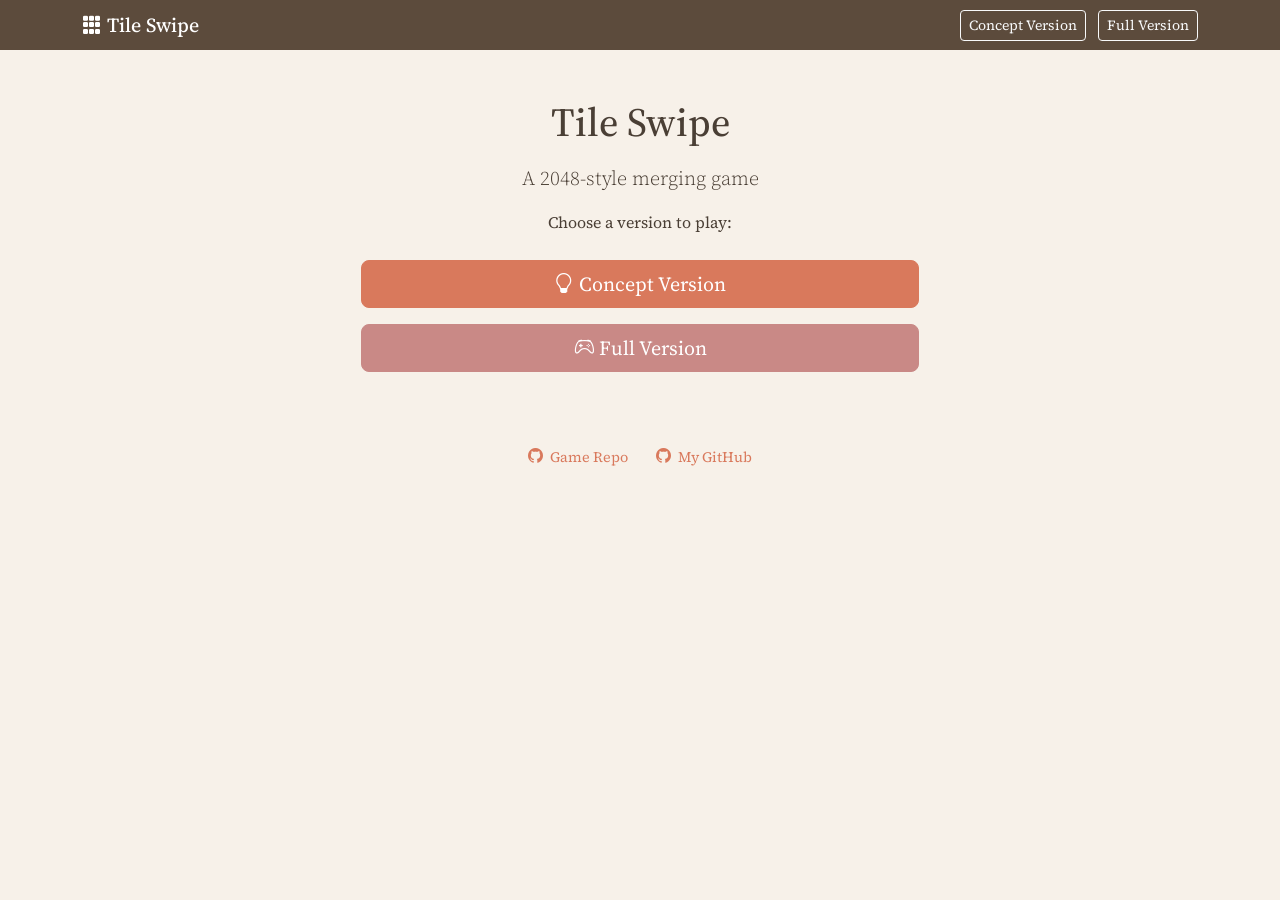
<file: index.html>
<!DOCTYPE html>
<html lang="en">
  <head>
    <meta charset="UTF-8">
    <meta name="viewport" content="width=device-width, initial-scale=1.0">
    <title>Tile Swipe</title>

    <!-- bootstrap, css, etc -->
    <link href="https://cdn.jsdelivr.net/npm/bootstrap@5.3.3/dist/css/bootstrap.min.css" rel="stylesheet">
    <link rel="stylesheet" href="https://cdn.jsdelivr.net/npm/bootstrap-icons@1.11.3/font/bootstrap-icons.min.css">
    <link rel="stylesheet" href="assets/css/styles.css">
  </head>
  <body>

    <!-- navbar -->
    <nav class="navbar navbar-dark bg-dark">
      <div class="container">
        <span class="navbar-brand mb-0 h1">
          <!--bootstrap icon-->
          <i class="bi bi-grid-3x3-gap-fill"></i> Tile Swipe
        </span>
        <div>
          <a href="pages/concept.html" class="btn btn-outline-light btn-sm me-2">Concept Version</a>
          <a href="pages/full.html" class="btn btn-outline-light btn-sm">Full Version</a>
        </div>
      </div>
    </nav>

    <!-- main content; choose which version to play -->
    <main class="container text-center my-5">
      <h1 class="mb-3">Tile Swipe</h1>
      <p class="lead">A 2048-style merging game</p>
      <p>Choose a version to play:</p>
      <div class="d-grid gap-3 col-6 mx-auto mt-4">
        <a href="pages/concept.html" class="btn btn-primary btn-lg">

          <!--bootstrap icon; should take you to concept html -->
          <i class="bi bi-lightbulb"></i> Concept Version
        </a>
        <!--bootstrap icon; should take you to full html -->
        <a href="pages/full.html" class="btn btn-success btn-lg">
          <i class="bi bi-controller"></i> Full Version
        </a>
      </div>
    </main>


    <!--footer; links should take you to my github -->
    <footer class="text-center text-muted py-4">
      <p>
        <a href="https://github.com/julie-tucker/dev-charlie-tile-swipe" target="_blank"> <i class="bi bi-github"></i> Game Repo</a>
        <a href="https://github.com/julie-tucker" target="_blank"><i class="bi bi-github"></i> My GitHub</a>
      </p>
    </footer>

  </body>
</html>
</file>
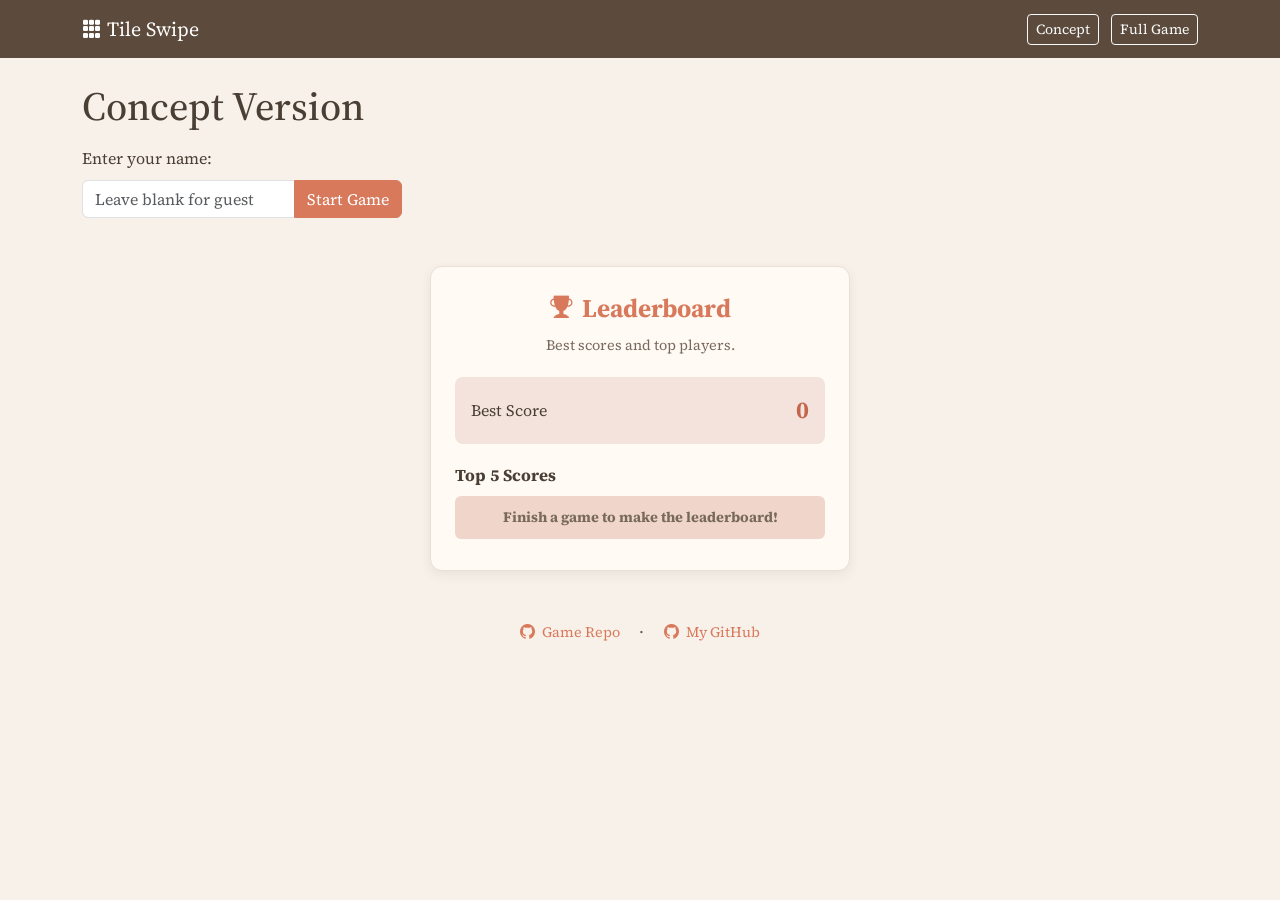
<file: pages/concept.html>
<!DOCTYPE html>
<html lang="en">
  <head>
    <meta charset="UTF-8">
    <meta name="viewport" content="width=device-width, initial-scale=1.0">
    <title>Tile Swipe – Concept</title>

    <!-- bootstrap, css, etc -->
    <link href="https://cdn.jsdelivr.net/npm/bootstrap@5.3.3/dist/css/bootstrap.min.css" rel="stylesheet">
    <link rel="stylesheet" href="https://cdn.jsdelivr.net/npm/bootstrap-icons@1.11.3/font/bootstrap-icons.min.css">
    <link rel="stylesheet" href="../assets/css/styles.css">

  </head>
  <body>
    <!-- nav bar -->
    <nav class="navbar navbar-dark">
      <div class="container">
        <a class="navbar-brand" href="../index.html">
          <i class="bi bi-grid-3x3-gap-fill"></i> Tile Swipe
        </a>
        <div>
          <a href="concept.html" class="btn btn-sm btn-outline-light me-2">Concept</a>
          <a href="full.html" class="btn btn-sm btn-outline-light">Full Game</a>
        </div>
      </div>
    </nav>

    <main class="container my-4">

      <h1 class="mb-3">Concept Version</h1>

      <!--entering name; selects random guest name if left blank-->
      <div class="mb-4" id="name-section">
        <label for="player-name" class="form-label">Enter your name:</label>
        <div class="input-group" style="max-width: 320px;">
          <input type="text" id="player-name" class="form-control" placeholder="Leave blank for guest">
          <button id="start-btn" class="btn btn-primary">Start Game</button>
        </div>
      </div>


      <!--greeting and score; hidden until name is entered-->
      <div id="game-info" class="mb-3" style="display: none;">
        <p id="greeting" class="mb-1"></p>
        <p>Score: <span id="score">0</span></p>
      </div>

      <!-- Game Board -->
      <div id="game-board" class="mb-4"></div>

      <!-- Controls; up down left right -->
      <div id="controls" style="display: none;">
        <button id="reset-btn" class="btn btn-success me-2">Reset</button>
        <div class="mt-3">
          <button class="btn btn-outline-secondary me-1" data-dir="up">↑</button><br>
          <button class="btn btn-outline-secondary me-1" data-dir="left">←</button>
          <button class="btn btn-outline-secondary me-1" data-dir="down">↓</button>
          <button class="btn btn-outline-secondary" data-dir="right">→</button>
        </div>
      </div>


<!--leaderboard -->
<section class="leaderboard mt-5 mb-4" aria-labelledby="leaderboard-title">
  <div class="leaderboard-header">
    <i class="bi bi-trophy-fill"></i>
    <h2 id="leaderboard-title">Leaderboard</h2>
  </div>

  <p class="leaderboard-subtitle">
    Best scores and top players.
  </p>

  <div class="best-score">
    <span>Best Score</span>
    <strong id="best-score">0</strong>
  </div>

  <h3 class="top-scores-title">Top 5 Scores</h3>

  <ol id="leaderboard-list" class="leaderboard-list">
    <li class="leaderboard-empty">
      Finish a game to make the leaderboard!
    </li>
  </ol>
</section>

    </main>

    <!--footer plus links to repo and github -->
    <footer class="text-center text-muted py-4">
      <p>
        <a href="https://github.com/julie-tucker/dev-charlie-tile-swipe" target="_blank">
          <i class="bi bi-github"></i> Game Repo
        </a>
        &nbsp;·&nbsp;
        <a href="https://github.com/julie-tucker" target="_blank">
          <i class="bi bi-github"></i> My GitHub
        </a>
      </p>

      <!-- bootstrap for alert -->
<div class="modal fade" id="gameModal" tabindex="-1">
  <div class="modal-dialog">
    <div class="modal-content">
      <div class="modal-header">
        <h5 class="modal-title" id="modalTitle">Game Over</h5>
        <button type="button" class="btn-close" data-bs-dismiss="modal"></button>
      </div>
      <div class="modal-body">
        <p id="modalMessage"></p>
      </div>
      <div class="modal-footer">
        <button type="button" class="btn btn-primary" data-bs-dismiss="modal">OK</button>
      </div>
    </div>
  </div>
</div>

<!-- bootstrap js and concept.js -->
       <script src="https://cdn.jsdelivr.net/npm/bootstrap@5.3.3/dist/js/bootstrap.bundle.min.js"></script>
      <!-- link to concept.js -->
      <script src="../assets/js/concept.js"></script>

  </body>
</html>
</file>
<file: assets/css/styles.css>
/*  google font  */
@import url('https://fonts.googleapis.com/css2?family=Source+Serif+4:opsz,wght@8..60,400;8..60,600;8..60,700&display=swap');

/* used grok ai for color palette  */
body {
  background-color: #F7F1E9;
  color: #4A3F35;
  font-family: 'Source Serif 4', serif;
  line-height: 1.6;
}

.navbar {
  background-color: #5C4B3C !important;
}

.btn-primary {
  background-color: #D9795C;
  border-color: #D9795C;
}

.btn-primary:hover {
  background-color: #c4664c;
  border-color: #c4664c;
}

.btn-success {
  background-color: #C98986;
  border-color: #C98986;
  color: #fff;
}

.btn-success:hover {
  background-color: #b87774;
  border-color: #b87774;
  color: #fff;

}

.btn-outline-light:hover {
  background-color: #D9795C;
  border-color: #D9795C;
  color: white;
}

footer a {
  color: #D9795C;
  text-decoration: none;
}

footer a:hover {
  text-decoration: underline;
}

footer a {
  font-size: 0.9rem;
  margin: 0 12px;
}

footer .bi {
  font-size: 0.95rem;
  margin-right: 4px;
}


/*  used grok ai to fix the color issue when clicking the buttons; buttons would turn blue/green for a split second after being clicked  */
.btn-primary:focus,
.btn-primary:active,
.btn-primary:focus-visible {
  background-color: #c4664c !important;
  border-color: #c4664c !important;
  box-shadow: none !important;
}

.btn-success:focus,
.btn-success:active,
.btn-success:focus-visible {
  background-color: #b87774 !important;
  border-color: #b87774 !important;
  color: #fff !important;
  box-shadow: none !important;
}

.btn-outline-light:focus,
.btn-outline-light:active,
.btn-outline-light:focus-visible {
  background-color: #D9795C !important;
  border-color: #D9795C !important;
  color: white !important;
  box-shadow: none !important;
}

.tile {
  width: 80px;
  height: 80px;
  display: flex;
  align-items: center;
  justify-content: center;
  font-size: 1.5rem;
  font-weight: 600;
  border-radius: 8px;
}
/* leaderboard */
.leaderboard {
  max-width: 420px;
  margin-left: auto;
  margin-right: auto;
  padding: 24px;
  background-color: #fffaf4;
  border: 1px solid #e8e0d5;
  border-radius: 12px;
  box-shadow: 0 4px 12px rgba(74, 63, 53, 0.08);
  color: #4A3F35;
  text-align: left;
}

.leaderboard-header {
  display: flex;
  align-items: center;
  justify-content: center;
  gap: 10px;
  color: #D9795C;
}

.leaderboard-header i {
  font-size: 1.4rem;
}

.leaderboard-header h2 {
  margin: 0;
  font-size: 1.6rem;
  font-weight: 700;
}

.leaderboard-subtitle {
  margin: 8px 0 20px;
  text-align: center;
  font-size: 0.9rem;
  color: #78695c;
}

.best-score {
  display: flex;
  justify-content: space-between;
  align-items: center;
  padding: 14px 16px;
  background-color: #f3e3dc;
  border-radius: 8px;
  margin-bottom: 22px;
}

.best-score strong {
  color: #c4664c;
  font-size: 1.5rem;
}

.top-scores-title {
  font-size: 1.05rem;
  font-weight: 700;
  margin-bottom: 10px;
}

.leaderboard-list {
  padding-left: 0;
  margin-bottom: 0;
  list-style: none;
}

.leaderboard-list li {
  display: flex;
  justify-content: space-between;
  align-items: center;
  padding: 10px 12px;
  margin-bottom: 7px;
  background-color: #f2ece4;
  border-radius: 6px;
}

.leaderboard-list li:first-child {
  background-color: #f0d6ca;
  font-weight: 700;
}

.leaderboard-list .leaderboard-empty {
  justify-content: center;
  color: #78695c;
  font-size: 0.9rem;
  font-weight: 400;
  text-align: center;
}
</file>
